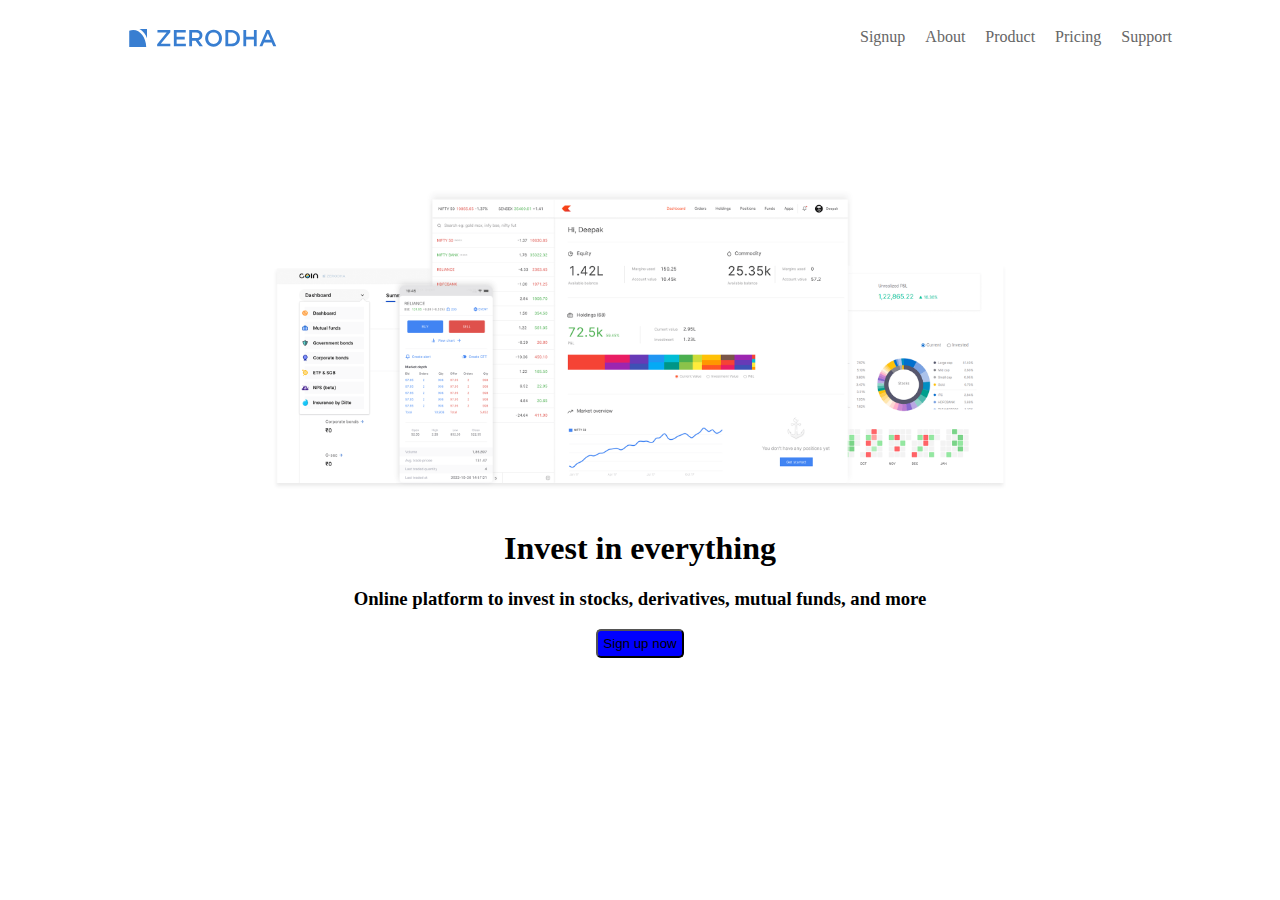
<file: week1(sep)/index.html>
<!DOCTYPE html>
<html lang="en">
<head>
    <meta charset="UTF-8">
    <meta name="viewport" content="width=device-width, initial-scale=1.0">
    <title>Document</title>
    <link rel="stylesheet" href="style.css">
</head>
<body>
    <div class="header">
        <img width="150" src="logo.svg" alt="Logo of the company">
        <div>
            <div>
                Signup
            </div>
            <div>
                About
            </div>
            <div>
                Product
            </div>
            <div>
                Pricing
            </div>
            <div>
                Support
            </div>
        </div>
   
    </div>
    <center><img  width="800" src="landing.png" alt="Console of the web app"></center>
    <center><h1>Invest in everything</h1></center> 
    <center><h3>Online platform to invest in stocks, derivatives, mutual funds, and more</h3></center>
    <center><button>Sign up now</button></center>
    
</body>
</html>
</file>
<file: week1(sep)/style.css>
.header {
    margin-left: 100px;
    margin-right: 100px;
    padding-top: 20px;
    padding-bottom: 20px;
    display: flex;
    justify-content:space-between;
    box-shadow: 4px;
    margin-bottom: 100px;
    /* width: 150px; */
}

div{
    display: flex;
    justify-content: space-between;
    padding-left: 20px;
    color: #666;
}

button{
    background-color: blue;
    border-radius: 5px;
    padding: 5px;
}
button:hover{
    background-color: yellow;
}
</file>
